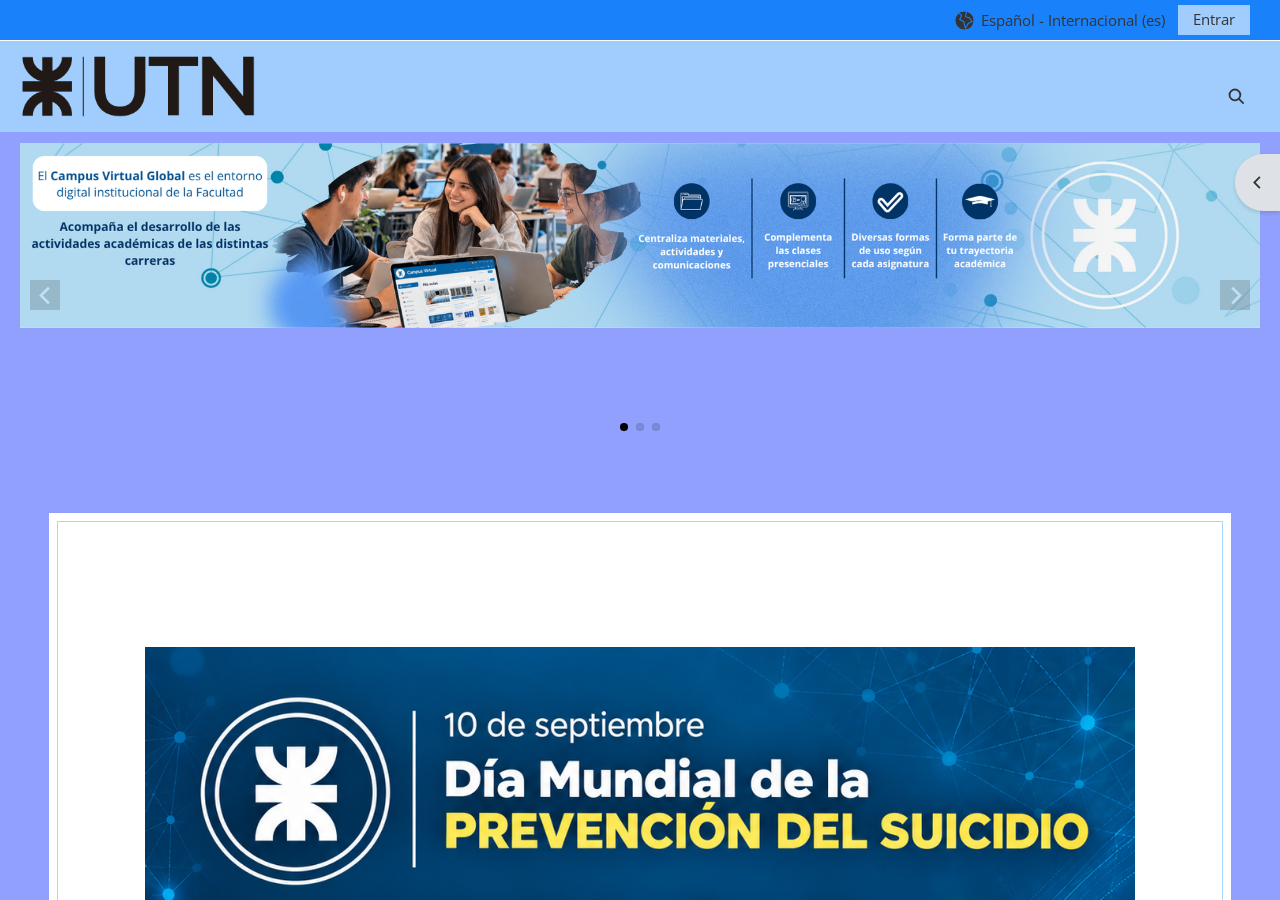
<file: index.html>
<!doctype html>
<html lang="es">
<head>
  <meta charset="utf-8">
  <meta name="viewport" content="width=device-width, initial-scale=1">
  <meta http-equiv="Content-Security-Policy" content="default-src 'self' data:; script-src 'self'; style-src 'self'; font-src 'self'; connect-src 'none'; form-action 'none'; frame-src 'none'; base-uri 'none'">
  <title>Página Principal | UTN — Maqueta local no oficial</title>
  <link rel="icon" href="imagenes/logo.png">
  <link rel="stylesheet" href="styles.css">
  <script src="script.js" defer></script>
</head>
<body>
  <svg class="icon-definitions" xmlns="http://www.w3.org/2000/svg" aria-hidden="true">
    <symbol id="icon-search" viewBox="0 0 24 24"><circle cx="10" cy="10" r="6.8"/><path d="m15 15 6 6"/></symbol>
    <symbol id="icon-menu" viewBox="0 0 24 24"><path d="M4 6h16M4 12h16M4 18h16"/></symbol>
    <symbol id="icon-globe" viewBox="0 0 24 24"><circle cx="12" cy="12" r="10"/><path d="m6 4 3 3-2 4 4 2 2 7 3-5 4-2-3-4-4-1 1-5"/></symbol>
    <symbol id="icon-left" viewBox="0 0 24 24"><path d="m15 5-7 7 7 7"/></symbol>
    <symbol id="icon-right" viewBox="0 0 24 24"><path d="m9 5 7 7-7 7"/></symbol>
    <symbol id="icon-up" viewBox="0 0 24 24"><path d="m5 15 7-7 7 7"/></symbol>
    <symbol id="icon-close" viewBox="0 0 24 24"><path d="m5 5 14 14M5 19 19 5"/></symbol>
    <symbol id="icon-user" viewBox="0 0 45 45"><circle cx="22.5" cy="22.5" r="22.5" fill="#e5e5e5"/><circle cx="22.5" cy="18" r="10" fill="white"/><path d="M7 42a15.5 15.5 0 0 1 31 0" fill="white"/></symbol>
  </svg>
  <a class="skip-link" href="#main">Salta al contenido principal</a>
  <div id="page-scroll" tabindex="-1">
  <header class="site-header">
    <nav class="topbar" aria-label="Navegación principal">
      <button id="mobile-toggle" class="icon-button mobile-only" aria-label="Panel lateral" aria-controls="mobile-drawer" aria-expanded="false">
        <svg class="icon" aria-hidden="true"><use href="#icon-menu"/></svg>
      </button>
      <div class="header-actions">
        <button id="search-toggle" class="icon-button" aria-label="Selector de búsqueda de entrada" aria-controls="header-search" aria-expanded="false">
          <svg class="icon" aria-hidden="true"><use href="#icon-search"/></svg>
        </button>
        <div class="language-control">
          <button id="language-toggle" aria-label="Idioma" aria-controls="language-menu" aria-expanded="false">
            <svg class="icon globe" aria-hidden="true"><use href="#icon-globe"/></svg>
            <span class="language-label">Español - Internacional (es)</span>
          </button>
          <div id="language-menu" class="popup" hidden>
            <button data-language="en">English (en)</button>
            <button data-language="es" aria-current="true">Español - Internacional (es)</button>
          </div>
        </div>
        <a id="login" class="login-button" href="login.html">Entrar</a>
      </div>
    </nav>
    <div class="brand-strip">
      <img class="wordmark" src="imagenes/logo-utn.png" width="250" height="75" alt="Universidad Tecnológica Nacional — UTN">
    </div>
    <section id="header-search" class="popup search-popup" aria-label="Búsqueda local" hidden>
      <form id="header-search-form" role="search">
        <label class="sr-only" for="header-query">Buscar en esta página</label>
        <input id="header-query" type="search" placeholder="Buscar en esta página" autocomplete="off">
        <button class="soft-button" type="submit" aria-label="Buscar en esta página"><svg class="icon" aria-hidden="true"><use href="#icon-search"/></svg></button>
        <button id="search-close" class="icon-button" type="button" aria-label="Cerrar búsqueda"><svg class="icon" aria-hidden="true"><use href="#icon-close"/></svg></button>
      </form>
      <p id="header-feedback" role="status"></p>
    </section>
  </header>

    <section id="carousel" aria-roledescription="carrusel" aria-label="Información del Campus Virtual" tabindex="0">
      <div class="slide-viewport">
        <div class="slide is-active" aria-hidden="false"><img src="imagenes/portada_final_n1.png" width="3989" height="596" alt="Campus Virtual Global: un entorno que acompaña el aprendizaje"></div>
        <div class="slide" aria-hidden="true"><img src="imagenes/portada_n2.png" width="3989" height="596" alt="Área del Campus Virtual: soporte, recursos, acompañamiento y mejoras"></div>
        <div class="slide" aria-hidden="true"><img src="imagenes/portada_n3.png" width="2167" height="480" alt="Día Mundial de la Prevención del Suicidio: escuchar y acompañar"></div>
      </div>
      <button id="previous" class="carousel-arrow previous" aria-label="Previous"><svg class="icon" aria-hidden="true"><use href="#icon-left"/></svg></button>
      <button id="next" class="carousel-arrow next" aria-label="Next"><svg class="icon" aria-hidden="true"><use href="#icon-right"/></svg></button>
      <div class="carousel-dots" aria-label="Elegir diapositiva">
        <button data-slide="0" aria-label="1" aria-current="true"></button>
        <button data-slide="1" aria-label="2" aria-current="false"></button>
        <button data-slide="2" aria-label="3" aria-current="false"></button>
      </div>
      <button id="carousel-pause" class="sr-only focus-reveal" aria-pressed="false">Pausar carrusel</button>
      <span id="carousel-status" class="sr-only" aria-live="polite"></span>
    </section>

    <main id="main" tabindex="-1">
      <h1 class="sr-only">Campus Virtual Global — Maqueta local</h1>
      <section class="artwork" aria-label="Información y acompañamiento">
        <div class="embed-space" aria-hidden="true"></div>
        <img id="prevention" class="square-art" src="imagenes/imagen_bajo_portada_n1.png" width="1254" height="1254" alt="10 de septiembre, Día Mundial de la Prevención del Suicidio. Escuchar sin juicios, pedir ayuda y acompañar: tu vida importa.">
        <hr>
        <img class="support-art" src="imagenes/imagen_bajo_portada_n2.png" width="3989" height="596" alt="¿No podés ingresar al Campus? Escribinos a campus.frre@gmail.com indicando asunto, nombre completo y número de legajo.">
        <hr>
        <img class="support-art" src="imagenes/imagen_bajo_portada_n3.png" width="3989" height="596" alt="¿No ves tus materias? Escribinos a campus.frre@gmail.com indicando asunto, número de legajo y asignaturas.">
        <hr>
        <img id="schedule" class="schedule-art" src="imagenes/imagen_bajo_portada_n4.png" width="1449" height="749" alt="Nuestros horarios, de lunes a viernes. Atención de Juli, Gonza y Bruno por la mañana y por la tarde; miércoles en GIESIN y jueves en Planeamiento.">
      </section>
      <section id="news" aria-labelledby="news-heading">
        <h2 id="news-heading">Novedades</h2>
        <article id="news-post">
          <header class="post-header">
            <svg class="avatar" aria-hidden="true"><use href="#icon-user"/></svg>
            <div>
              <h3>¿Nuevo inicio de sesión con tu cuenta CV-UTN-Facultad Regional Resistencia?</h3>
              <p class="byline">de <button class="text-button" data-demo="Los perfiles de la comunidad requieren acceso al campus oficial.">Gonza Admin</button> - lunes, 13 de abril de 2026, 11:24</p>
            </div>
          </header>
          <div class="post-body">
            <div class="email-example">
              <p>Recientemente te ha llegado un correo similar a este?</p>
              <img src="imagenes/imagen_novedades.PNG" width="860" height="359" alt="Ejemplo de correo de aviso de un nuevo inicio de sesión; datos de la cuenta ocultos en la imagen suministrada.">
            </div>
            <p class="news-text">La semana pasada el equipo de CCD llevo acabo unas pruebas en el sistema de notificaciones del campus virtual, y es probable que debido a esas pruebas te haya llegado un correo como este. No hay de que alarmarse, este correo de seguro se habra enviado poco tiempo despues de que hayas iniciado sesion en campus en un dispositivo.</p>
            <div class="post-actions">
              <button class="soft-button" data-demo="Este artículo forma parte de una maqueta local; no se genera un enlace al campus oficial.">Enlace permanente</button>
              <div><button class="text-button" data-demo="Los comentarios de la comunidad no están disponibles en esta maqueta local.">Hacer un comentario en este tema</button> &nbsp;(0 réplicas)</div>
            </div>
          </div>
        </article>
      </section>
      <form id="course-search" role="search">
        <label class="sr-only" for="course-query">Buscar cursos</label>
        <input id="course-query" type="search" placeholder="Buscar cursos" autocomplete="off">
        <button class="soft-button" type="submit" aria-label="Buscar cursos"><svg class="icon" aria-hidden="true"><use href="#icon-search"/></svg></button>
        <p id="course-feedback" role="status"></p>
      </form>
    </main>
    <footer class="site-footer"><a href="https://ria.utn.edu.ar/" target="_blank" rel="noopener noreferrer">RIA</a></footer>
  </div>

  <button id="blocks-toggle" aria-label="Abrir cajón de bloques" aria-controls="blocks-drawer" aria-expanded="false"><svg class="icon" aria-hidden="true"><use href="#icon-left"/></svg></button>
  <button id="back-to-top" class="soft-button" aria-label="Volver arriba" hidden><svg class="icon" aria-hidden="true"><use href="#icon-up"/></svg></button>
  <dialog id="mobile-drawer" class="drawer left-drawer" aria-label="Panel lateral">
    <button class="icon-button drawer-close" data-close aria-label="Cerrar caja"><svg class="icon" aria-hidden="true"><use href="#icon-close"/></svg></button>
  </dialog>
  <dialog id="blocks-drawer" class="drawer right-drawer" aria-labelledby="blocks-heading">
    <button class="icon-button drawer-close" data-close aria-label="Cerrar cajón de bloques"><svg class="icon" aria-hidden="true"><use href="#icon-close"/></svg></button>
    <h2 id="blocks-heading">Bloques</h2>
    <p>Maqueta local no oficial. Los servicios de la comunidad no están conectados.</p>
    <button class="soft-button" data-demo="Los servicios de la comunidad requieren acceso al campus oficial.">Comunidad</button>
  </dialog>
  <dialog id="demo-dialog" aria-labelledby="demo-heading" aria-describedby="demo-message demo-safety">
    <h2 id="demo-heading">Maqueta local no oficial</h2>
    <p id="demo-message"></p>
    <p id="demo-safety">Esta demostración no solicita credenciales, no envía datos ni inicia sesión. El contenido de referencia se conserva en español.</p>
    <button class="soft-button" data-close>Cerrar</button>
  </dialog>
</body>
</html>
</file>
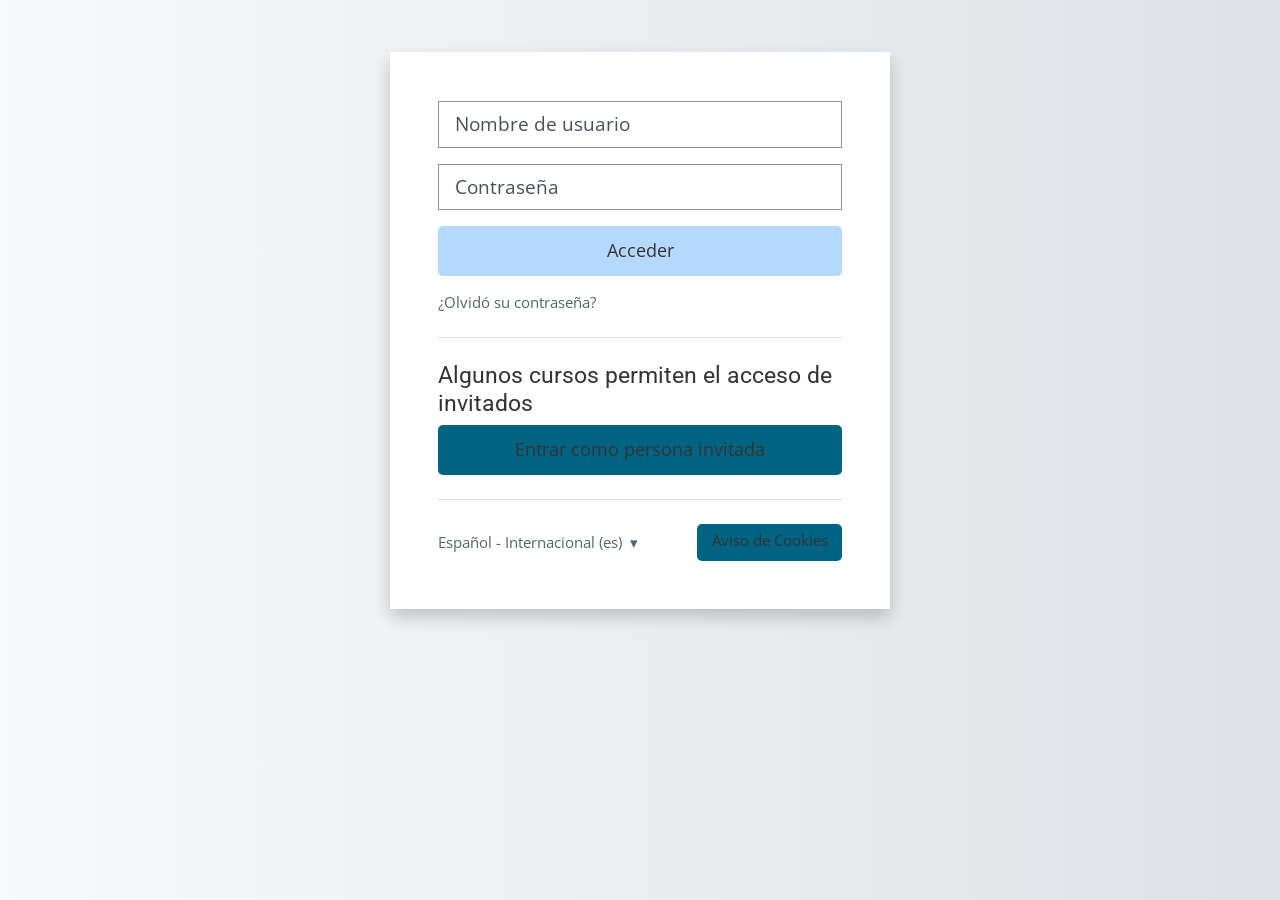
<file: login.html>
<!doctype html>
<html lang="es">
<head>
  <meta charset="utf-8">
  <meta name="viewport" content="width=device-width, initial-scale=1">
  <meta name="referrer" content="no-referrer">
  <meta http-equiv="Content-Security-Policy" content="default-src 'self'; script-src 'self'; style-src 'self'; img-src 'self'; font-src 'self'; connect-src 'none'; form-action 'none'; frame-src 'none'; object-src 'none'; base-uri 'none'">
  <title>Entrar al sitio | UTN — Maqueta local no oficial</title>
  <link rel="icon" href="imagenes/logo.png">
  <link rel="stylesheet" href="login.css">
  <script src="login.js" defer></script>
</head>
<body>
  <a class="skip-link" href="#login-heading">Salta al contenido principal</a>
  <header class="demo-header">
  </header>

  <main class="login-container" aria-labelledby="login-heading">
    <h1 id="login-heading" class="sr-only" tabindex="-1">Entrar al sitio — Demostración local</h1>
    <section class="login-fields" aria-label="Campos de demostración" aria-describedby="demo-explanation">
      <div class="field-group">
        <label class="sr-only" for="demo-username">Nombre de usuario</label>
        <input id="demo-username" type="text" placeholder="Nombre de usuario" autocomplete="off" aria-describedby="demo-explanation">
      </div>
      <div class="field-group">
        <label class="sr-only" for="demo-password">Contraseña</label>
        <input id="demo-password" type="password" placeholder="Contraseña" autocomplete="new-password" aria-describedby="demo-explanation">
      </div>
      <button id="official-login" class="primary-button" type="button" aria-describedby="demo-explanation">Acceder</button>
      <p class="forgot-password"><a href="https://frre.cvg.utn.edu.ar/login/forgot_password.php" rel="noreferrer">¿Olvidó su contraseña?</a>

    <hr>
    <section aria-labelledby="guest-heading">
      <h2 id="guest-heading">Algunos cursos permiten el acceso de invitados</h2>
      <details class="guest-info">
        <summary class="secondary-button guest-button">Entrar como persona invitada</summary>
        <p>Este control solo muestra información local. No inicia una sesión de invitado ni conecta con los cursos. Para consultar el acceso real, visite el sitio oficial mediante Acceder.</p>
      </details>
    </section>

    <hr>
    <div class="login-tools">
      <details class="language-info">
        <summary>Español - Internacional (es) <span aria-hidden="true">▾</span></summary>
        <p>El contenido de esta maqueta se mantiene en español; no se cambia el idioma del sitio oficial.</p>
      </details>
      <details class="cookie-info">
        <summary class="secondary-button">Aviso de Cookies</summary>
        <p>Esta maqueta no utiliza cookies, almacenamiento del navegador ni seguimiento. Este aviso es información local, no una solicitud de consentimiento del campus.</p>
      </details>
    </div>
    <noscript><p>Acceder necesita JavaScript para abrir el sitio oficial. Los campos son de prueba y no se envían datos.</p></noscript>
  </main>

  <footer class="local-footer">
 </footer>
</body>
</html>
</file>
<file: styles.css>
@font-face {
  font-family: "Open Sans";
  src: url("fonts/open-sans-latin.woff2") format("woff2");
  font-style: normal;
  font-weight: 400 700;
  font-display: swap;
}

@font-face {
  font-family: Roboto;
  src: url("fonts/roboto-latin.woff2") format("woff2");
  font-style: normal;
  font-weight: 400 700;
  font-display: swap;
}

:root {
  --page-blue: #91a0fc;
  --nav-blue: #1982fa;
  --brand-blue: #a0cdfd;
  --header-height: 131.75px;
}

* { box-sizing: border-box; }
body {
  margin: 0;
  color: #333;
  background: var(--page-blue);
  font: 15.2px/1.4 "Open Sans", sans-serif;
}
button, input { font: inherit; }
button { cursor: pointer; color: inherit; }
button, input { border: 0; }
button:focus-visible, a:focus-visible, input:focus-visible, [tabindex]:focus-visible {
  outline: 3px solid #003d78;
  outline-offset: 3px;
}
button:hover, .login-button:hover { filter: brightness(.94); }
[hidden] { display: none !important; }
.icon-definitions { position: absolute; width: 0; height: 0; overflow: hidden; }
.icon { width: 19px; height: 19px; fill: none; stroke: currentColor; stroke-width: 2.3; }
.icon-button { background: transparent; padding: 4px; display: inline-flex; align-items: center; justify-content: center; }
.sr-only {
  position: absolute;
  width: 1px;
  height: 1px;
  padding: 0;
  margin: -1px;
  overflow: hidden;
  clip-path: inset(50%);
  white-space: nowrap;
}
.skip-link { position: fixed; top: -100px; left: 12px; z-index: 60; background: white; padding: 10px; }
.skip-link:focus { top: 5px; }
.site-header { height: var(--header-height); background: var(--brand-blue); position: relative; z-index: 20; }
.topbar {
  height: 41px;
  border-bottom: 1px solid white;
  background: var(--nav-blue);
  padding: 0 30px;
  display: flex;
  justify-content: flex-end;
  align-items: center;
}
.header-actions { display: flex; gap: 10px; align-items: center; }
#language-toggle { display: flex; align-items: center; gap: 5px; padding: 2px 3px; background: transparent; line-height: 28px; }
.globe { fill: #333; stroke: var(--nav-blue); stroke-width: 1.1; width: 23px; height: 23px; }
.language-control { position: relative; }
.login-button { padding: 0 15px; height: 30px; background: var(--brand-blue); display: inline-flex; align-items: center; color: inherit; text-decoration: none; }
.brand-strip { height: 90.75px; }
.wordmark { display: block; position: absolute; left: 14px; top: 49px; width: 250px; height: 75px; object-fit: contain; }
#search-toggle { position: absolute; top: 83px; right: 30px; }
.mobile-only { display: none; }
.popup { background: white; border: 1px solid #d9dfe4; box-shadow: 0 3px 8px #0002; padding: 8px; }
#language-menu { position: absolute; right: 0; top: 34px; width: 255px; }
#language-menu button { display: block; width: 100%; padding: 8px; text-align: left; background: white; color: #007; }
#language-menu button:hover { background: #edf5ff; }
.search-popup { position: absolute; right: 30px; top: 115px; max-width: calc(100vw - 32px); width: 420px; }
.search-popup form { display: flex; }
input[type="search"] { min-width: 0; width: 224px; height: 37px; border: 1px solid #8f99a4; padding: 7px 12px; color: #333; background: white; }
.search-popup input { flex: 1; }
.search-popup p { margin: 8px 0 0; }
.search-popup p:empty { margin: 0; }
.soft-button { background: #b6dbff; border: 1px solid #cbd6df; border-radius: 4px; padding: 7px 12px; }

#page-scroll { height: 100dvh; overflow-y: auto; overflow-x: hidden; }
#carousel { position: relative; margin: 11px 20px 0; }
.slide-viewport { position: relative; width: 100%; aspect-ratio: 2167 / 480; overflow: hidden; }
.slide { position: absolute; inset: 0; opacity: 0; transition: opacity .6s ease; }
.slide.is-active { opacity: 1; }
.slide img { display: block; width: 100%; height: auto; }
.carousel-arrow { position: absolute; top: 50%; width: 30px; height: 30px; display: grid; place-items: center; padding: 0; color: white; background: #333; opacity: .2; }
.carousel-arrow:hover, .carousel-arrow:focus-visible { opacity: .8; }
.carousel-arrow .icon { width: 27px; height: 27px; }
.previous { left: 10px; }
.next { right: 10px; }
.carousel-dots { position: absolute; top: calc(100% + 6px); left: 50%; transform: translateX(-50%); display: flex; gap: 8px; }
.carousel-dots button { width: 8px; height: 8px; border-radius: 50%; padding: 0; background: #0002; box-shadow: inset 0 0 2px #0003; }
.carousel-dots button[aria-current="true"] { background: black; }
.focus-reveal:focus { clip-path: none; width: auto; height: auto; left: 50px; top: 10px; background: white; padding: 8px; z-index: 2; }
main { width: calc(100% - 98px); margin: 96px auto 24px; background: white; padding: 8px; color: #000; }
.artwork { border: 1px solid #a5d7ff; padding: 0 16px 36px; }
.embed-space { height: 125px; }
.artwork img { display: block; height: auto; margin: auto; max-width: 100%; }
.square-art { width: 990px; }
.support-art { width: 100%; }
.schedule-art { width: 950px; }
.artwork hr { height: 1px; border: 0; background: #d9dfe4; margin: 16px 0; }
h2, h3 { font-family: Roboto, sans-serif; color: #333; }
#news-heading { font-size: 24px; font-weight: 400; line-height: 28.8px; margin: 24px 0 53px; }
#news-post { border: 1px solid #d9dfe4; padding: 8px; }
.post-header { display: flex; align-items: flex-start; gap: 8px; padding: 10px 0; margin-bottom: 8px; }
.avatar { width: 45px; height: 45px; flex: none; }
h3 { font-size: 15.2px; line-height: 18.24px; margin: 0; font-weight: 700; }
.byline { margin: 0; }
.text-button { background: transparent; padding: 0; color: #51666c; text-align: inherit; }
.text-button:hover { text-decoration: underline; }
.post-body { margin-left: 53px; margin-right: 16px; }
.email-example { display: flex; align-items: center; margin-top: 7px; }
.email-example p { flex: 1; margin: 0; }
.email-example img { display: block; width: 860px; max-width: 100%; height: auto; }
.news-text { margin: 0 0 4px; }
.post-actions { text-align: right; line-height: 23px; }
.post-actions .soft-button { line-height: 21px; }
#course-search { position: relative; display: flex; justify-content: center; margin: 44px auto 20px; flex-wrap: wrap; }
#course-search .soft-button { border: 0; width: 39px; height: 37px; border-radius: 0 4px 4px 0; padding: 8px; }
#course-feedback { flex-basis: 100%; text-align: center; margin: 12px 0 0; }
#course-feedback:empty { display: none; }
.site-footer { height: 36px; padding: 6px 30px; background: var(--nav-blue); font-size: 16.72px; }
.site-footer a { color: white; text-decoration: none; }
.site-footer a:hover { text-decoration: underline; }
#blocks-toggle { position: fixed; right: 0; top: 154px; border-radius: 30px 0 0 30px; width: 45px; height: 57px; display: grid; place-items: center; background: #dee2e6; box-shadow: 0 2px 4px #0002; z-index: 10; }
#back-to-top { position: fixed; right: 4px; bottom: 115px; width: 41px; height: 35px; padding: 7px; opacity: .75; border-color: #51666c; }
.demo-badge { position: fixed; z-index: 50; bottom: 48px; left: 10px; margin: 0; padding: 6px 10px; border: 1px solid #8c6000; border-radius: 4px; color: #332100; background: #fff2cc; font-size: 12px; font-weight: 600; box-shadow: 0 1px 4px #0002; pointer-events: none; }
dialog { color: #333; background: white; border: 1px solid #8f99a4; border-radius: 5px; max-width: calc(100vw - 32px); padding: 24px; }
dialog::backdrop { background: #0005; }
#demo-dialog { width: 470px; }
#demo-dialog h2 { font-size: 24px; margin: 0 0 16px; }
.drawer { position: fixed; margin: 0; top: 0; bottom: 0; height: 100dvh; width: 285px; border-radius: 0; padding: 60px 20px 20px; }
.left-drawer { left: 0; right: auto; }
.right-drawer { right: 0; left: auto; }
.drawer-close { position: absolute; top: 12px; right: 12px; }

@media (max-width: 991.98px) {
  :root { --header-height: 113px; }
  body { font-size: 14.714px; }
  .site-header { position: sticky; top: 0; }
  .topbar { padding: 0 17px; justify-content: space-between; }
  .header-actions { gap: 6px; }
  .mobile-only { display: inline-flex; }
  .brand-strip { height: 72px; }
  .wordmark, .language-label, #carousel, .site-footer { display: none; }
  #search-toggle { position: static; padding: 0; }
  #language-toggle { padding: 0; }
  .globe { width: 23px; height: 23px; }
  .search-popup { top: 41px; right: 16px; }
  main { width: calc(100% - 32px); margin-top: 145px; margin-bottom: 0; }
  #blocks-toggle { top: 47%; }
  .post-header { display: block; }
  .avatar { display: block; margin-bottom: 0; }
  h3 { font-size: 14.714px; line-height: 17.66px; }
  .email-example { display: block; margin-top: 0; }
  .email-example p { margin: 16px 0 0; }
  .news-text { margin-top: 0; }
  .post-actions { line-height: 21px; }
  .post-actions > div { margin-top: 4px; }
  .post-body { margin-right: 0; }
  .demo-badge { font-size: 11px; padding: 5px 8px; bottom: 10px; }
}

@media (min-width: 992px) {
  .header-scrolled #blocks-toggle { top: 22px; }
}

@media (prefers-reduced-motion: reduce) {
  *, *::before, *::after { scroll-behavior: auto !important; transition: none !important; animation: none !important; }
}
</file>
<file: login.css>
@font-face {
  font-family: "Open Sans";
  src: url("fonts/open-sans-latin.woff2") format("woff2");
  font-style: normal;
  font-weight: 400 700;
  font-display: swap;
}

@font-face {
  font-family: Roboto;
  src: url("fonts/roboto-latin.woff2") format("woff2");
  font-style: normal;
  font-weight: 400 700;
  font-display: swap;
}

* { box-sizing: border-box; }
body {
  margin: 0;
  min-height: 100vh;
  color: #333;
  background: linear-gradient(90deg, #f8f9fa, #dee2e6);
  font: 15.2px/1.4 "Open Sans", sans-serif;
}
button, input { font: inherit; }
a { color: #51666c; text-decoration: none; }
a:hover { text-decoration: underline; }
button:focus-visible, a:focus-visible, summary:focus-visible, [tabindex]:focus-visible {
  outline: 3px solid #003d78;
  outline-offset: 3px;
}
.sr-only {
  position: absolute;
  width: 1px;
  height: 1px;
  padding: 0;
  margin: -1px;
  overflow: hidden;
  clip-path: inset(50%);
  white-space: nowrap;
}
.skip-link { position: fixed; top: -100px; left: 12px; z-index: 30; background: white; padding: 10px; }
.skip-link:focus { top: 5px; }
.demo-header {
  position: sticky;
  top: 0;
  z-index: 20;
  min-height: 52px;
  display: flex;
  align-items: center;
  justify-content: center;
  padding: 8px;
}
.demo-notice {
  margin: 0;
  padding: 6px 10px;
  border: 1px solid #8c6000;
  border-radius: 4px;
  color: #332100;
  background: #fff2cc;
  font-size: 12px;
  font-weight: 600;
  box-shadow: 0 1px 4px #0002;
}
.login-container {
  width: 500px;
  max-width: calc(100% - 32px);
  margin: 0 auto 32px;
  padding: 49px 48px 48px;
  color: #000;
  background: white;
  box-shadow: 0 8px 16px #0003;
}
.field-group { margin-bottom: 16px; }
.login-fields input {
  display: block;
  width: 100%;
  border: 1px solid #8f959e;
  border-radius: 0;
  padding: 8px 16px;
  color: #495057;
  -webkit-text-fill-color: #495057;
  background: white;
  font-size: 19px;
  line-height: 1.5;
  opacity: 1;
  cursor: text;
}
.primary-button, .secondary-button {
  border: 0;
  border-radius: 5px;
  color: #333;
  text-align: center;
  cursor: pointer;
}
.primary-button {
  display: block;
  width: 100%;
  min-height: 50px;
  padding: 6.4px 16px;
  background: #b4d9fd;
  font-size: 18.24px;
  line-height: 27.36px;
}
.secondary-button { padding: 6px 12px; background: #006382; }
.primary-button:hover, .secondary-button:hover { filter: brightness(.94); }
.demo-explanation {
  margin: 16px 0;
  padding: 10px 12px;
  border-left: 3px solid #8c6000;
  color: #332100;
  background: #fff9e8;
  font-size: 13px;
  line-height: 1.5;
}
.forgot-password { margin: 16px 0 0; }
.service-note { display: block; margin: 8px 0 0; color: #51666c; font-size: 12px; }
hr { border: 0; border-top: 1px solid #d9dfe4; margin: 24px 0; }
h2 { margin: 0 0 8px; color: #333; font: 400 22.8px/1.2 Roboto, sans-serif; }
summary { cursor: pointer; list-style: none; }
summary::-webkit-details-marker { display: none; }
.guest-button {
  display: grid;
  place-items: center;
  min-height: 50px;
  font-size: 18.24px;
  line-height: 27.36px;
}
details p { margin: 12px 0 0; font-size: 13px; line-height: 1.5; }
.login-tools { display: flex; flex-wrap: wrap; align-items: flex-start; gap: 16px; }
.language-info { flex: 1 1 220px; }
.language-info summary { min-height: 37px; display: flex; align-items: center; gap: 8px; color: #51666c; }
.cookie-info { flex: 0 1 145px; }
.cookie-info summary { min-height: 37px; }
.local-footer { padding: 0 16px 24px; text-align: center; }
.home-link { display: inline-flex; flex-wrap: wrap; justify-content: center; align-items: center; gap: 12px; }
.home-link img { display: block; object-fit: contain; }

@media (max-width: 575.98px) {
  .demo-header { min-height: 55px; }
  .login-container { width: 100%; max-width: 100%; padding: 49px 32px 48px; }
  .login-fields input { font-size: 16.2055px; }
}
</file>
